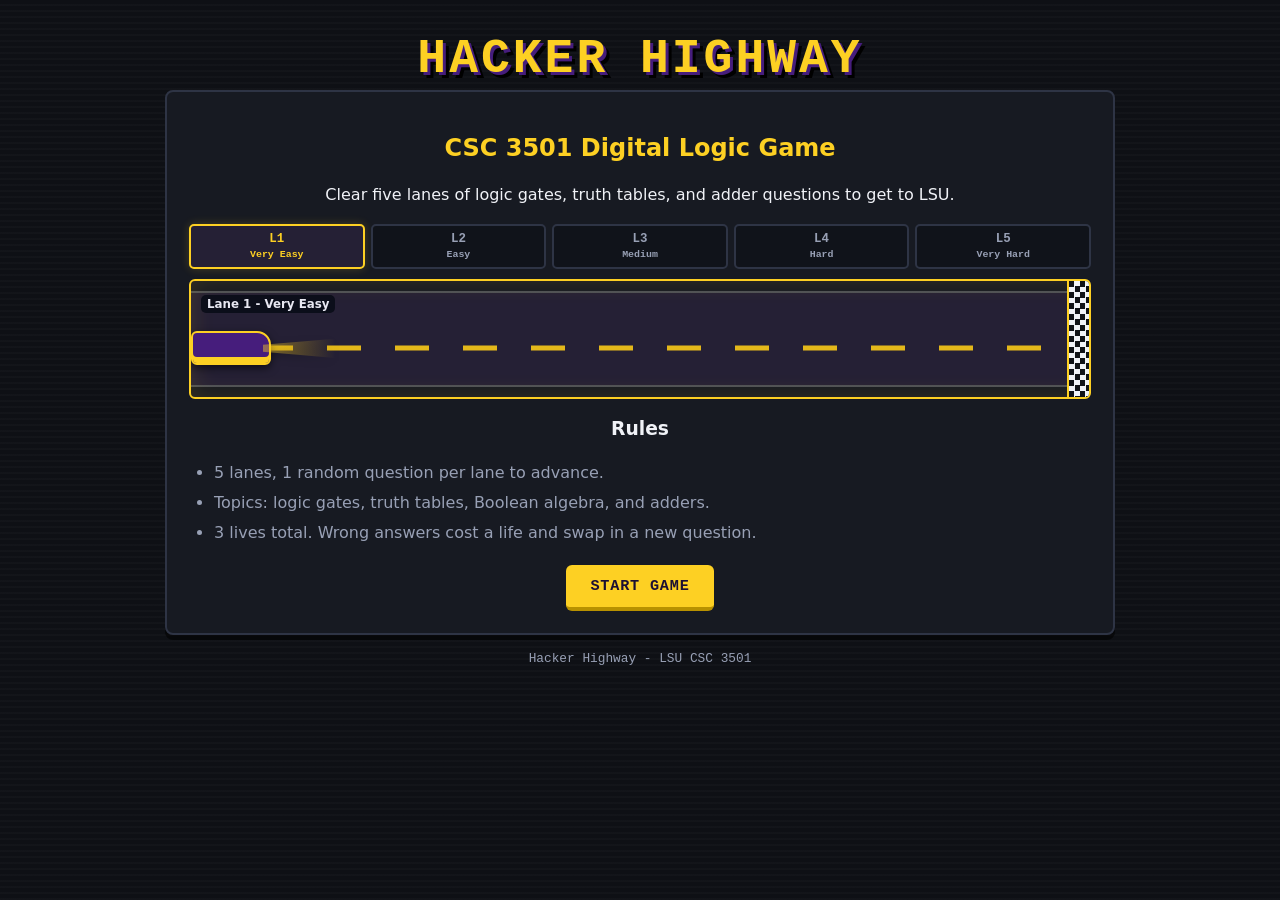
<file: index.html>
<!DOCTYPE html>
<html lang="en">
<head>
    <meta charset="UTF-8">
    <meta name="viewport" content="width=device-width, initial-scale=1.0">
    <meta name="description" content="Hacker Highway - survive five lanes of digital logic.">
    <title>Hacker Highway</title>
    <link rel="stylesheet" href="style.css">
    <script src="js/questions.js" defer></script>
    <script src="js/cars.js" defer></script>
    <script src="js/game.js" defer></script>
</head>

<body>
    <main id="app">
        <header class="game-header">
            <h1>HACKER HIGHWAY</h1>
        </header>
        <div id="screen" aria-live="polite">
            <section class="panel">
                <div class="center">
                    <h2>CSC 3501 Digital Logic Game</h2>
                    <p>
                        Clear five lanes of logic gates, truth tables, and adder questions to get to LSU.
                    </p>
                </div>
                <div class="lane-strip">
                    <div class="lane-step active"><span>L1</span><small>Very Easy</small></div>
                    <div class="lane-step"><span>L2</span><small>Easy</small></div>
                    <div class="lane-step"><span>L3</span><small>Medium</small></div>
                    <div class="lane-step"><span>L4</span><small>Hard</small></div>
                    <div class="lane-step"><span>L5</span><small>Very Hard</small></div>
                </div>
                <div class="highway">
                    <div class="road active focused lane-1">
                        <span class="road-label">Lane 1 - Very Easy</span>
                        <span class="car preview-car" aria-label="LSU car"></span>
                        <span class="flag" aria-label="Finish"></span>
                    </div>
                </div>
                <div class="center">
                    <h3>Rules</h3>
                </div>
                <ul class="how">
                    <li>5 lanes, 1 random question per lane to advance.</li>
                    <li>Topics: logic gates, truth tables, Boolean algebra, and adders.</li>
                    <li>3 lives total. Wrong answers cost a life and swap in a new question.</li>
                </ul>
                <div class="center">
                    <button class="btn" onclick="showQuestion()">
                        Start Game
                    </button>
                </div>
            </section>
        </div>
        <footer class="game-footer">
            <p>Hacker Highway - LSU CSC 3501</p>
        </footer>
    </main>
</body>
</html>
</file>
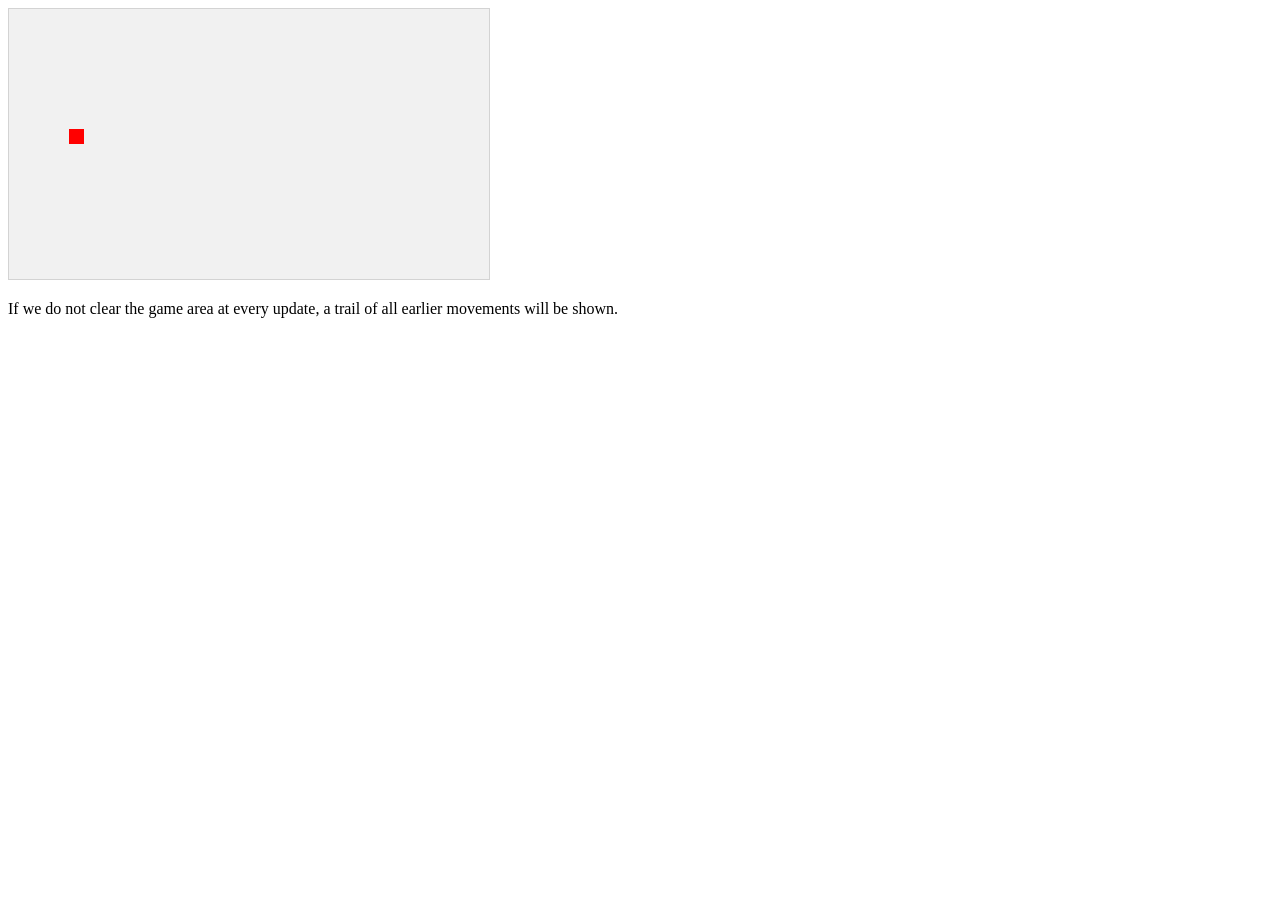
<file: js/game.html>
<!DOCTYPE html>
<html>
<head>
<meta name="viewport" content="width=device-width, initial-scale=1.0"/>
<style>
canvas {
    border: 1px solid #d3d3d3;
    background-color: #f1f1f1;
}
</style>
</head>
<body onload="startGame()">
<script>

var player;

// create function
function startGame() {
    player = new component(15, 15, "red", 10, 120);
    myGameArea.start();
    
}

// initializing everything
var myGameArea = {
    canvas : document.createElement("canvas"),
    start : function() {
        this.canvas.width = 480;
        this.canvas.height = 270;
        this.context = this.canvas.getContext("2d");
        document.body.insertBefore(this.canvas, document.body.childNodes[0]);
        this.interval = setInterval(updateGameArea, 20);
    },
    clear : function() {
        this.context.clearRect(0, 0, this.canvas.width, this.canvas.height);
    }
}

// Hey this is essentially an object constructor!!!!! Horray for connected learning!
// Think of this like Rect()
function component(width, height, color, x, y) {
    this.width = width;
    this.height = height;
    this.x = x;
    this.y = y;    
    this.update = function(){
        ctx = myGameArea.context;
        ctx.fillStyle = color;
        ctx.fillRect(this.x, this.y, this.width, this.height);
    }
}

// like unity update function, goes off as often as interval allows
// clear game area and update piece
function updateGameArea() {
    myGameArea.clear();
    player.x += 1;
    if (player.y > 120) {
        player.y -= 1;
    }
    else player.y += 1;
    player.update();
}
</script>
<p>If we do not clear the game area at every update, a trail of all earlier movements will be shown.</p>
</body>
</html>
</file>
<file: style.css>
/* css variables */

:root {
    --bg: #0e1015;
    --panel: #171a22;
    --panel-light: #202533;
    --purple: #461d7c;
    --purple-light: #7044a5;
    --gold: #fdd023;
    --road: #1f232b;
    --road-line: #f5c518;
    --text: #f0f2f7;
    --muted: #98a0b5;
    --accent: #fdd023;
    --good: #2ee59d;
    --bad: #ff4d63;
    --warning: #ffca45;
    --border: #2e3445;
    --shadow: 0 5px 0 rgba(0, 0, 0, 0.55);
}

/* global styles */

* {
    box-sizing: border-box;
}

html {
    scroll-behavior: smooth;
}

body {
    margin: 0;
    min-height: 100vh;
    padding: 20px;
    font-family: "Segoe UI", system-ui, sans-serif;
    background-color: var(--bg);
    background-image: repeating-linear-gradient(0deg, rgba(255, 255, 255, 0.018) 0 2px, transparent 2px 6px);
    color: var(--text);
    display: flex;
    justify-content: center;
}

button {
    font-family: inherit;
}

button:focus-visible {
    outline: 3px solid var(--gold);
    outline-offset: 3px;
}

button:disabled {
    cursor: not-allowed;
}

/* main container */

#app {
    width: 100%;
    max-width: 950px;
    margin: 0 auto;
}

h1 {
    margin: 12px 0 4px;
    text-align: center;
    font-family: "Courier New", monospace;
    font-size: clamp(2rem, 5vw, 3rem);
    font-weight: 900;
    letter-spacing: 3px;
    text-transform: uppercase;
    color: var(--gold);
    text-shadow: 3px 3px 0 var(--purple), 6px 6px 0 #000;
}

h2 {
    color: var(--gold);
}

.tag {
    margin: 0 0 24px;
    text-align: center;
    color: var(--muted);
    font-size: 0.95rem;
    line-height: 1.5;
}

/* panels */

.panel {
    padding: 22px;
    margin-bottom: 16px;
    background: var(--panel);
    border: 2px solid var(--border);
    border-radius: 8px;
    box-shadow: var(--shadow);
    animation: panelIn 0.22s ease-out;
}

.panel p {
    line-height: 1.65;
}

.game-footer {
    text-align: center;
    margin-top: 10px;
    color: var(--muted);
    font-family: "Courier New", monospace;
    font-size: 0.8rem;
}

/* game HUD */

.hud {
    display: flex;
    justify-content: space-between;
    align-items: center;
    flex-wrap: wrap;
    gap: 12px;
    padding: 10px 14px;
    background: #10131a;
    border: 2px solid var(--border);
    border-radius: 6px;
    font-family: "Courier New", monospace;
    font-size: 0.92rem;
    font-weight: bold;
    text-transform: uppercase;
    letter-spacing: 0.8px;
}

.traffic-status {
    display: flex;
    align-items: center;
    gap: 10px;
}

.traffic-signal {
    display: flex;
    flex-direction: row;
    gap: 6px;
    padding: 6px 9px;
    background: #080b13;
    border: 2px solid #535c73;
    border-radius: 6px;
}

.bulb {
    width: 17px;
    height: 17px;
    border-radius: 50%;
    opacity: 0.2;
}

.bulb.red {
    background: #ff4545;
}

.bulb.yellow {
    background: #ffda30;
}

.bulb.green {
    background: #32e47c;
}

.bulb.on {
    opacity: 1;
    box-shadow: 0 0 12px currentColor;
    animation: signalPulse 1.6s ease-in-out infinite;
}

@keyframes signalPulse {
    0%, 100% { filter: brightness(1); }
    50% { filter: brightness(1.35); }
}

.bulb.red.on {
    color: #ff4545;
}

.bulb.yellow.on {
    color: #ffda30;
}

.bulb.green.on {
    color: #32e47c;
}

/* highway styling */

.lane-strip {
    display: grid;
    grid-template-columns: repeat(5, 1fr);
    gap: 6px;
    margin-top: 12px;
}

.lane-step {
    display: flex; flex-direction: column; align-items: center; gap: 2px;
    padding: 6px 4px; background: #10131a; border: 2px solid var(--border);
    border-radius: 5px; color: var(--muted);
    font: 800 0.78rem/1.2 "Courier New", monospace;
}

.lane-step small { font-size: 0.62rem; font-weight: 600; }
.lane-step.done { background: #162e27; border-color: var(--good); color: var(--good); }
.lane-step.active { background: #252035; border-color: var(--gold); color: var(--gold); box-shadow: 0 0 10px rgba(253, 208, 35, 0.2); }

.highway {
    display: grid;
    gap: 9px;
    margin-top: 10px;
}

.road {
    position: relative;
    height: 70px;
    overflow: hidden;
    background: var(--road);
    border: 2px solid #363d4f;
    border-radius: 6px;
    box-shadow: inset 0 2px 0 rgba(255, 255, 255, 0.08), inset 0 -2px 0 rgba(255, 255, 255, 0.08);
    transition: background 0.25s ease, border-color 0.25s ease;
}

.road::before {
    content: "";
    position: absolute;
    top: 62%; left: 0; right: 0;
    height: 3px;
    transform: translateY(-50%);
    background: repeating-linear-gradient(90deg, var(--road-line) 0 26px, transparent 26px 52px);
    background-size: 52px 3px;
    animation: roadScroll 1.8s linear infinite;
    opacity: 0.35;
}

@keyframes roadScroll {
    from { background-position-x: 0; }
    to { background-position-x: -52px; }
}

.road.active { background: #252035; border-color: var(--gold); box-shadow: inset 0 0 18px rgba(253, 208, 35, 0.14); }
.road.active::before { animation-duration: 0.42s; opacity: 0.9; }
.road.done { background: #162e27; border-color: var(--good); }
.road.done::before { animation: none; opacity: 0.45; }

.road.focused {
    height: 120px;
    background: linear-gradient(180deg, #161922 0 10px, rgba(240, 242, 247, 0.25) 10px 12px, #252035 12px calc(100% - 12px), rgba(240, 242, 247, 0.25) calc(100% - 12px) calc(100% - 10px), #161922 calc(100% - 10px));
    box-shadow: inset 0 0 24px rgba(253, 208, 35, 0.14);
}

.road.focused::before {
    top: 58%; height: 5px; opacity: 0.92;
    background: repeating-linear-gradient(90deg, var(--road-line) 0 34px, transparent 34px 68px);
    background-size: 68px 5px;
    animation: roadScrollWide 0.55s linear infinite;
}

@keyframes roadScrollWide {
    from { background-position-x: 0; }
    to { background-position-x: -68px; }
}

.road.focused.lane-2::before { animation-duration: 0.44s; }
.road.focused.lane-3::before { animation-duration: 0.35s; }
.road.focused.lane-4::before { animation-duration: 0.27s; }
.road.focused.lane-5::before { animation-duration: 0.2s; }
.road.focused.lane-5 { border-color: var(--bad); }

.road.focused .road-label { top: 14px; left: 10px; font-size: 0.74rem; }
.road.focused .car { top: 58%; width: 96px; height: 58px; }
.road.focused .car::after { width: 72px; }
.road.focused .car.preview-car { width: 80px; height: 34px; }
.road.focused .traffic { top: 58%; width: 88px; height: 54px; }
.road.focused .flag { width: 22px; background-size: 11px 11px; }

.road-label {
    position: absolute;
    top: 4px;
    left: 8px;
    z-index: 3;
    padding: 2px 6px;
    background: rgba(8, 11, 22, 0.85);
    border-radius: 5px;
    color: #e8e8f2;
    font-size: 0.68rem;
    font-weight: bold;
}

.car {
    position: absolute;
    top: 62%;
    z-index: 2;
    width: 58px;
    height: 36px;
    transform: translateY(-50%);
    transition: left 0.7s ease;
    filter: drop-shadow(0 3px 4px rgba(0, 0, 0, 0.6));
    animation: carDrive 0.35s ease-in-out infinite alternate;
}

.car::after {
    content: "";
    position: absolute;
    left: 92%; top: 18%;
    width: 44px; height: 64%;
    clip-path: polygon(0 32%, 100% 0, 100% 100%, 0 68%);
    background: linear-gradient(90deg, rgba(253, 208, 35, 0.45), transparent);
    pointer-events: none;
}

.car.preview-car {
    width: 52px; height: 22px;
    background: var(--purple);
    border: 2px solid var(--gold);
    border-radius: 6px 14px 6px 6px;
    box-shadow: inset 0 -6px 0 var(--gold);
    animation: previewCruise 4.2s linear infinite, carDrive 0.3s ease-in-out infinite alternate;
}

@keyframes carDrive {
    from { transform: translateY(calc(-50% - 1px)); }
    to { transform: translateY(calc(-50% + 1px)); }
}

@keyframes previewCruise {
    0% { left: 6%; }
    100% { left: 82%; }
}

.car svg {
    display: block;
    width: 100%;
    height: 100%;
}

.flag {
    position: absolute;
    top: 0; bottom: 0; right: 0;
    width: 16px;
    z-index: 2;
    background-image: repeating-conic-gradient(#f0f2f7 0% 25%, #111318 0% 50%);
    background-size: 8px 8px;
    border-left: 2px solid var(--gold);
}

.traffic {
    position: absolute;
    top: 62%;
    z-index: 1;
    width: 55px;
    height: 35px;
    transform: translateY(-50%);
    filter: drop-shadow(0 2px 3px rgba(0, 0, 0, 0.6));
    animation: trafficWeave 2.4s ease-in-out infinite alternate;
}

.traffic:nth-of-type(2) {
    animation-duration: 3.1s;
    animation-delay: -1.1s;
}

.traffic:nth-of-type(3) {
    animation-duration: 2.1s;
    animation-delay: -0.6s;
}

@keyframes trafficWeave {
    from { transform: translate(-6px, -50%); }
    to { transform: translate(8px, -50%); }
}

.traffic svg {
    display: block;
    width: 100%;
    height: 100%;
}

.road-check {
    position: absolute;
    top: 50%; right: 26px; z-index: 3;
    transform: translateY(-50%);
    padding: 2px 7px;
    border: 1px solid var(--good); border-radius: 4px;
    background: rgba(10, 26, 20, 0.92); color: var(--good);
    font: 800 0.72rem/1.2 "Courier New", monospace;
}

/* question area */

.diff {
    display: inline-block;
    margin-bottom: 10px;
    padding: 5px 11px;
    background: #302044;
    border: 1px solid var(--purple-light);
    border-radius: 20px;
    color: var(--gold);
    font-family: "Courier New", monospace;
    font-size: 0.78rem;
    font-weight: bold;
}

.q {
    margin: 8px 0 20px;
    color: var(--text);
    font-size: 1.15rem;
    font-weight: 600;
    line-height: 1.6;
    white-space: pre-line;
}

/* mcq answers */

.opt {
    display: block;
    width: 100%;
    margin: 9px 0;
    padding: 13px 16px;
    text-align: left;
    background: #101522;
    border: 2px solid var(--border);
    border-left: 4px solid var(--border);
    border-radius: 6px;
    color: var(--text);
    font-size: 1rem;
    cursor: pointer;
    transition: border-color 0.15s ease, background 0.15s ease, transform 0.15s ease;
}

.opt:hover:not(:disabled) {
    background: #1f1b2e;
    border-color: var(--gold);
    transform: translateX(4px);
}

.opt:disabled {
    cursor: default;
}

.opt.right {
    background: #10382e;
    border-color: var(--good);
}

.opt.wrong {
    background: #421b29;
    border-color: var(--bad);
}

/* truth table styles */

table.tt {
    width: auto;
    max-width: 100%;
    margin: 14px auto 20px;
    border-collapse: collapse;
    font-family: "Courier New", monospace;
}

table.tt th,
table.tt td {
    min-width: 65px;
    padding: 10px 18px;
    text-align: center;
    border: 1px solid var(--border);
}

table.tt th {
    background: #302044;
    color: var(--gold);
}

table.tt td {
    background: #101522;
    font-size: 1rem;
}

.tog {
    width: 43px;
    height: 36px;
    background: #1a2234;
    border: 2px dashed var(--accent);
    border-radius: 4px;
    color: var(--gold);
    font-family: "Courier New", monospace;
    font-size: 1rem;
    font-weight: bold;
    cursor: pointer;
    transition: background 0.15s ease;
}

.tog:hover:not(:disabled) {
    background: #343052;
}

.tog.set {
    border-style: solid;
}

.tog.right {
    border-color: var(--good);
    color: var(--good);
}

.tog.wrong {
    border-color: var(--bad);
    color: var(--bad);
}

/* buttons */

.btn {
    display: inline-block;
    padding: 12px 24px;
    background: var(--gold);
    border: none;
    border-bottom: 4px solid #b89100;
    border-radius: 6px;
    color: #1c1033;
    font: 800 0.95rem/1.2 "Courier New", monospace;
    text-transform: uppercase;
    letter-spacing: 0.8px;
    cursor: pointer;
    transition: transform 0.12s ease, filter 0.12s ease, box-shadow 0.12s ease;
}

.btn:hover:not(:disabled) {
    transform: translateY(-2px);
    filter: brightness(1.08);
    box-shadow: 0 5px 14px rgba(253, 208, 35, 0.25);
}

.btn:active:not(:disabled) {
    transform: translateY(2px);
    border-bottom-width: 2px;
}

.btn:disabled {
    opacity: 0.4;
}

/* feedback */

.fb {
    margin-top: 16px;
    padding: 14px 16px;
    border-radius: 6px;
    font-size: 0.95rem;
    line-height: 1.6;
}

.fb.good {
    background: #10382e;
    border: 2px solid var(--good);
    color: #c5ffe8;
    animation: clearPop 0.25s ease-out;
}

.fb.bad {
    background: #421b29;
    border: 2px solid var(--bad);
    color: #ffd5dc;
    animation: hitShake 0.35s ease;
}

@keyframes panelIn {
    from { opacity: 0; transform: translateY(6px); }
    to { opacity: 1; transform: translateY(0); }
}

@keyframes clearPop {
    0% { transform: scale(0.95); opacity: 0; }
    100% { transform: scale(1); opacity: 1; }
}

@keyframes hitShake {
    0%, 100% { transform: translateX(0); }
    25% { transform: translateX(-6px); }
    50% { transform: translateX(6px); }
    75% { transform: translateX(-4px); }
}

/* start and end screens */

.center {
    text-align: center;
}

.win-badge {
    width: 82px; height: 82px;
    margin: 4px auto 12px;
    display: grid; place-items: center;
    border-radius: 50%;
    background: var(--purple);
    border: 4px solid var(--gold);
    color: var(--gold);
    font: 900 1.45rem/1 "Courier New", monospace;
    letter-spacing: 2px;
    box-shadow: 0 0 20px rgba(253, 208, 35, 0.28);
    animation: clearPop 0.35s ease-out;
}

ul.how {
    padding-left: 25px;
    color: var(--muted);
    line-height: 1.9;
}

.redeem {
    border: 2px solid var(--gold);
}

/* circuit panel */

.circuit {
    margin: 14px 0;
    padding: 16px;
    background-color: #0b111c;
    background-image: linear-gradient(rgba(75, 120, 164, 0.12) 1px, transparent 1px),
        linear-gradient(90deg, rgba(75, 120, 164, 0.12) 1px, transparent 1px);
    background-size: 20px 20px;
    border: 2px solid #2b4163;
    border-radius: 6px;
}

.circuit svg {
    display: block;
    max-width: 100%;
    height: auto;
    margin: auto;
}

.switches {
    display: flex;
    justify-content: center;
    flex-wrap: wrap;
    gap: 12px;
    margin: 14px 0;
}

.switch {
    padding: 10px 20px;
    background: #1a243a;
    border: 2px solid #4b78a4;
    border-bottom: 4px solid #152138;
    border-radius: 6px;
    color: white;
    font: 800 0.95rem/1 "Courier New", monospace;
    cursor: pointer;
    transition: transform 0.1s ease, border-color 0.15s ease;
}

.switch:active {
    transform: translateY(2px);
    border-bottom-width: 2px;
}

.switch.on {
    background: #2c2444;
    border-color: var(--gold);
    border-bottom-color: #9c7a00;
    color: var(--gold);
    box-shadow: 0 0 10px rgba(253, 208, 35, 0.25);
}

.output {
    padding: 9px;
    text-align: center;
    font-weight: bold;
}

.note {
    color: var(--muted);
    font-size: 0.92rem;
    line-height: 1.6;
}

/* mobile layout */

@media (max-width: 650px) {
    body {
        padding: 12px;
    }
    h1 {
        font-size: 1.8rem;
        letter-spacing: 1px;
    }
    .tag {
        font-size: 0.85rem;
    }
    .panel {
        padding: 16px;
    }
    .hud {
        font-size: 0.82rem;
    }
    .road {
        height: 64px;
    }
    .road-label {
        font-size: 0.65rem;
    }
    .car {
        width: 48px;
        height: 31px;
    }
    .lane-step small { display: none; }
    .road.focused { height: 96px; }
    .road.focused .road-label { top: 12px; font-size: 0.66rem; }
    .road.focused .car { top: 60%; width: 68px; height: 42px; }
    .road.focused .car.preview-car { width: 60px; height: 26px; }
    .road.focused .traffic { top: 60%; width: 62px; height: 38px; }
    .q {
        font-size: 1.05rem;
    }
    .opt {
        padding: 12px;
        font-size: 0.95rem;
    }
    table.tt th,
    table.tt td {
        min-width: 48px;
        padding: 8px 12px;
    }
    .tog {
        width: 38px;
        height: 34px;
    }
    .btn {
        max-width: 100%;
    }
}

@media (max-width: 380px) {
    .hud {
        flex-direction: column;
        align-items: flex-start;
    }
    table.tt th,
    table.tt td {
        padding: 7px;
    }
}
</file>
